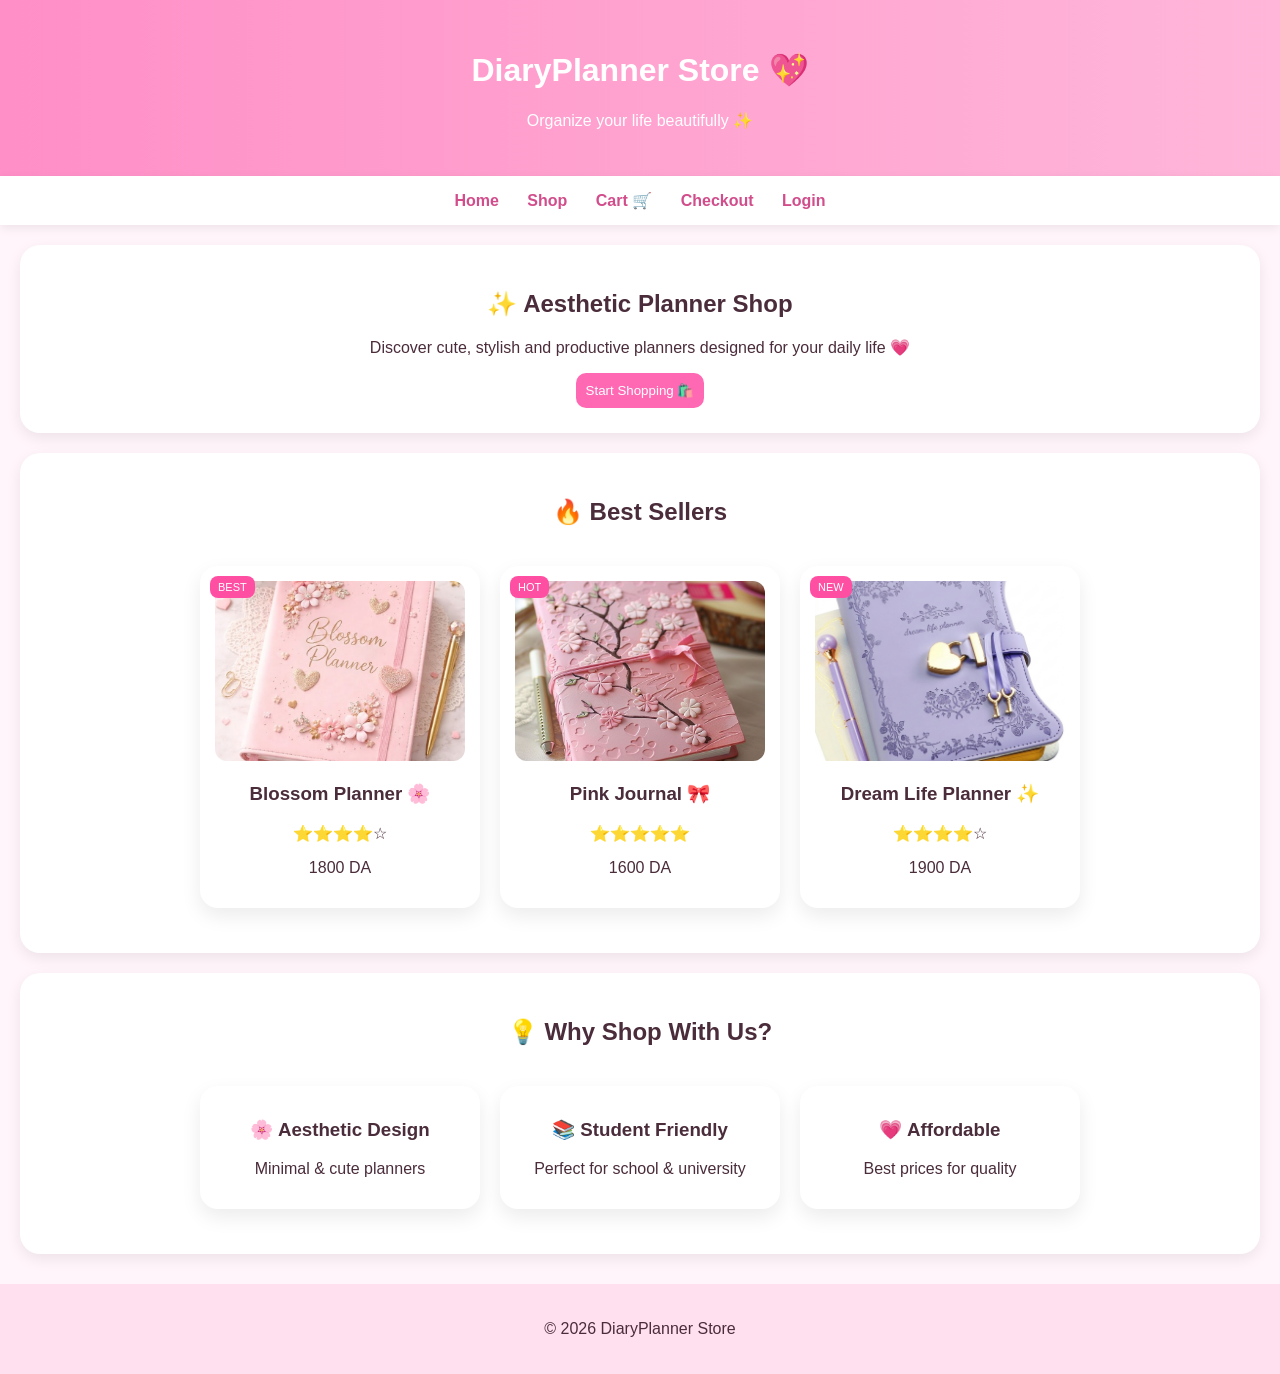
<file: index.html>
<!DOCTYPE html>
<html>
<head>
<meta charset="UTF-8">
<title>DiaryPlanner Store 💖</title>
<link rel="stylesheet" href="style.css">
</head>

<body>

<header>
<h1>DiaryPlanner Store 💖</h1>
<p>Organize your life beautifully ✨</p>
</header>

<nav>
<a href="index.html">Home</a>
<a href="produits.html">Shop</a>
<a href="panier.html">Cart 🛒</a>
<a href="checkout.html">Checkout</a>
<a href="login.html">Login</a>
</nav>

<!-- HERO -->
<section class="hero">
<h2>✨ Aesthetic Planner Shop</h2>
<p>Discover cute, stylish and productive planners designed for your daily life 💗</p>

<button onclick="location.href='produits.html'">
Start Shopping 🛍️
</button>
</section>

<!-- SAME STYLE AS SHOP -->
<section class="hero">
<h2>🔥 Best Sellers</h2>

<div class="products">

<div class="card">
<div class="badge">BEST</div>
<img src="blossom planner.jfif">
<h3>Blossom Planner 🌸</h3>
<p>⭐⭐⭐⭐☆</p>
<p>1800 DA</p>
</div>

<div class="card">
<div class="badge">HOT</div>
<img src="planner3.jpg">
<h3>Pink Journal 🎀</h3>
<p>⭐⭐⭐⭐⭐</p>
<p>1600 DA</p>
</div>

<div class="card">
<div class="badge">NEW</div>
<img src="dream life planner.png">
<h3>Dream Life Planner ✨</h3>
<p>⭐⭐⭐⭐☆</p>
<p>1900 DA</p>
</div>

</div>
</section>

<!-- SAME STRUCTURE FEEL -->
<section class="hero">
<h2>💡 Why Shop With Us?</h2>

<div class="products">

<div class="card">
<h3>🌸 Aesthetic Design</h3>
<p>Minimal & cute planners</p>
</div>

<div class="card">
<h3>📚 Student Friendly</h3>
<p>Perfect for school & university</p>
</div>

<div class="card">
<h3>💗 Affordable</h3>
<p>Best prices for quality</p>
</div>

</div>
</section>

<footer>
<p>© 2026 DiaryPlanner Store</p>
</footer>

</body>
</html>
</file>
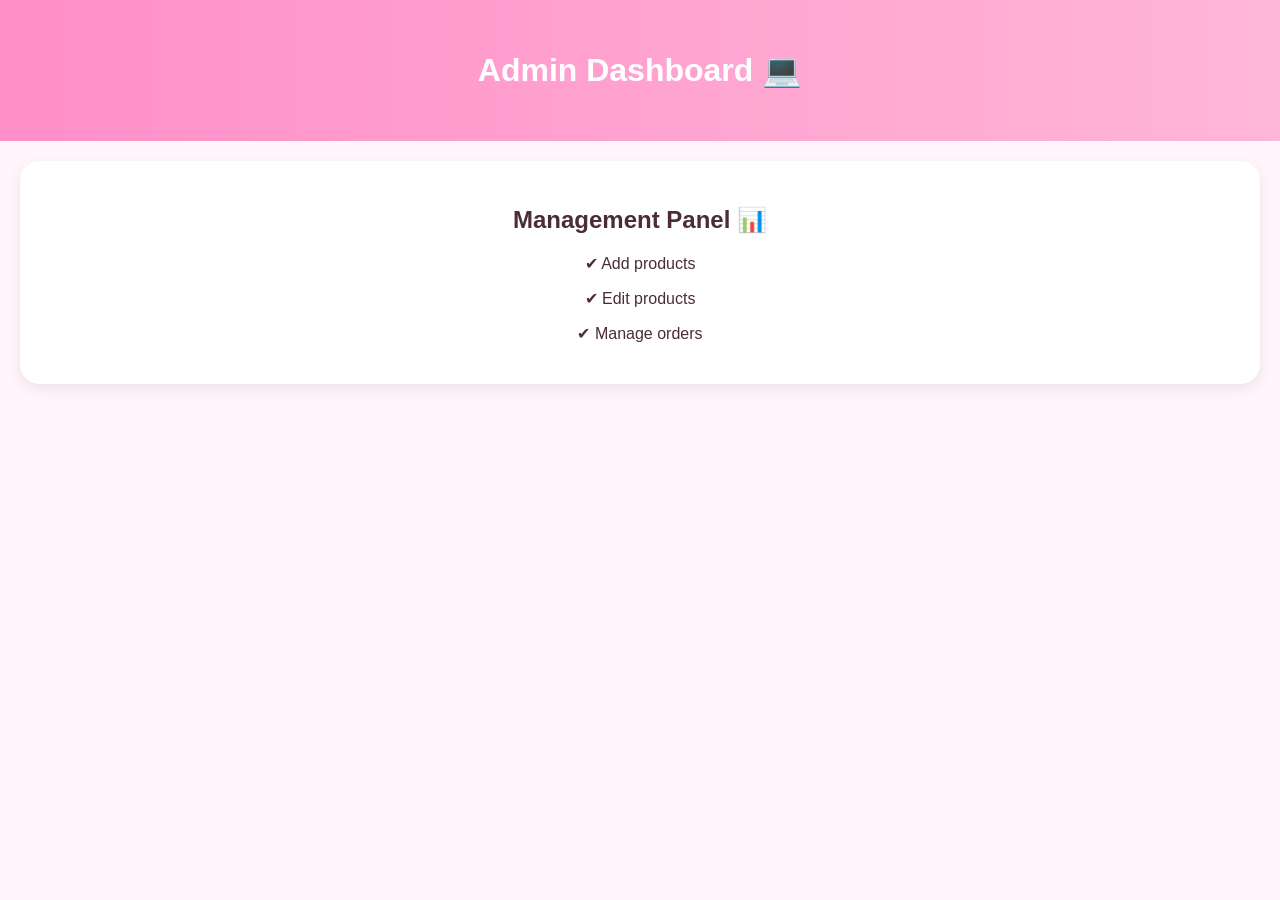
<file: admin.html>
<!DOCTYPE html>
<html>
<head>
<meta charset="UTF-8">
<title>Admin 💻</title>
<link rel="stylesheet" href="style.css">
</head>

<body>

<header>
<h1>Admin Dashboard 💻</h1>
</header>

<section class="hero">
<h2>Management Panel 📊</h2>
<p>✔ Add products</p>
<p>✔ Edit products</p>
<p>✔ Manage orders</p>
</section>

</body>
</html>
</file>
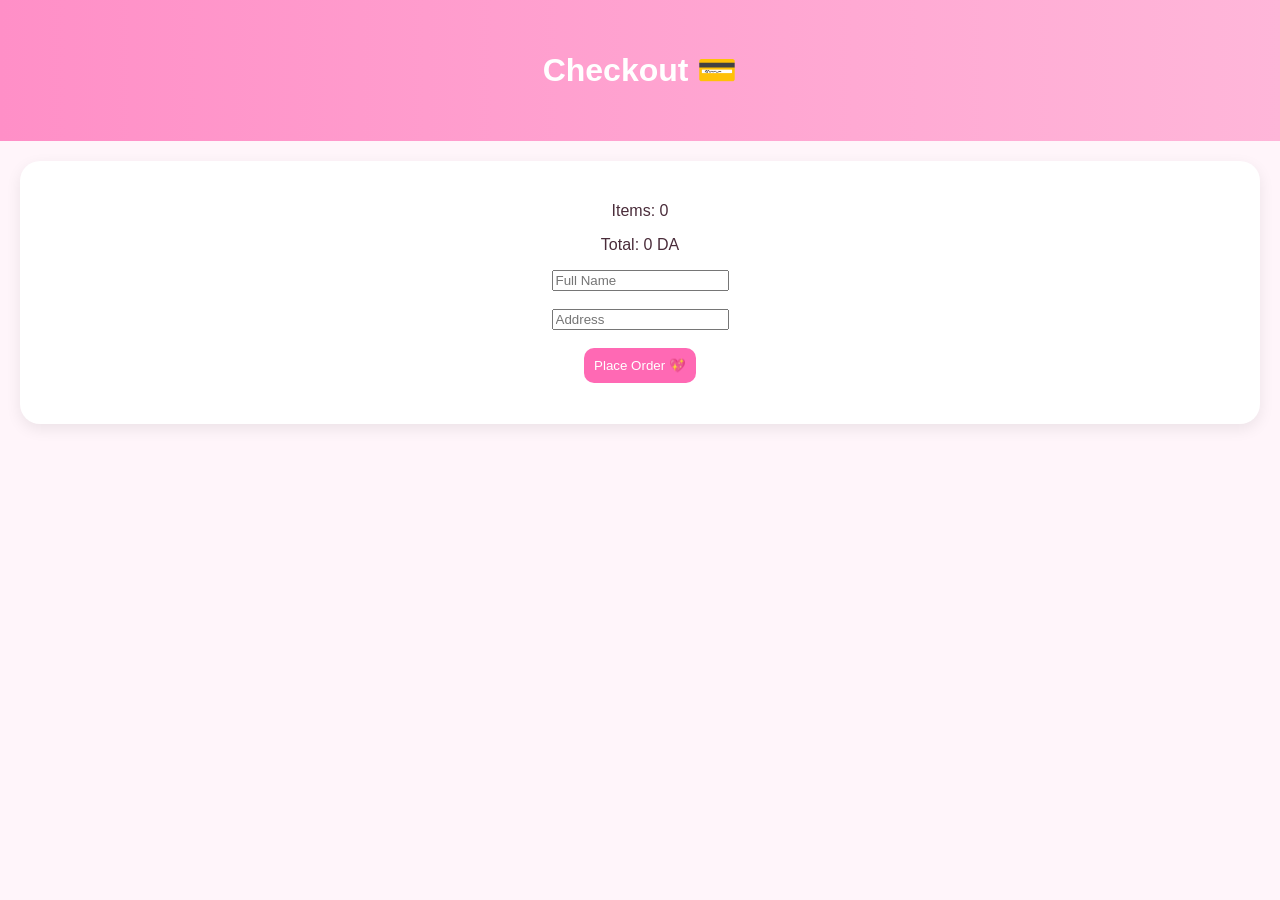
<file: checkout.html>
<!DOCTYPE html>
<html>
<head>
<meta charset="UTF-8">
<title>Checkout 💳</title>
<link rel="stylesheet" href="style.css">
</head>

<body>

<header>
<h1>Checkout 💳</h1>
</header>

<section class="hero">

<p>Items: <span id="cart"></span></p>
<p>Total: <span id="total"></span> DA</p>

<input placeholder="Full Name"><br><br>
<input placeholder="Address"><br><br>

<button onclick="order()">Place Order 💖</button>

<p id="msg"></p>

</section>

<script>
document.getElementById("cart").innerText = localStorage.getItem("cart") || 0;
document.getElementById("total").innerText = localStorage.getItem("total") || 0;

function order(){
document.getElementById("msg").innerText = "Order placed ✔";
localStorage.clear();
}
</script>

</body>
</html>
</file>
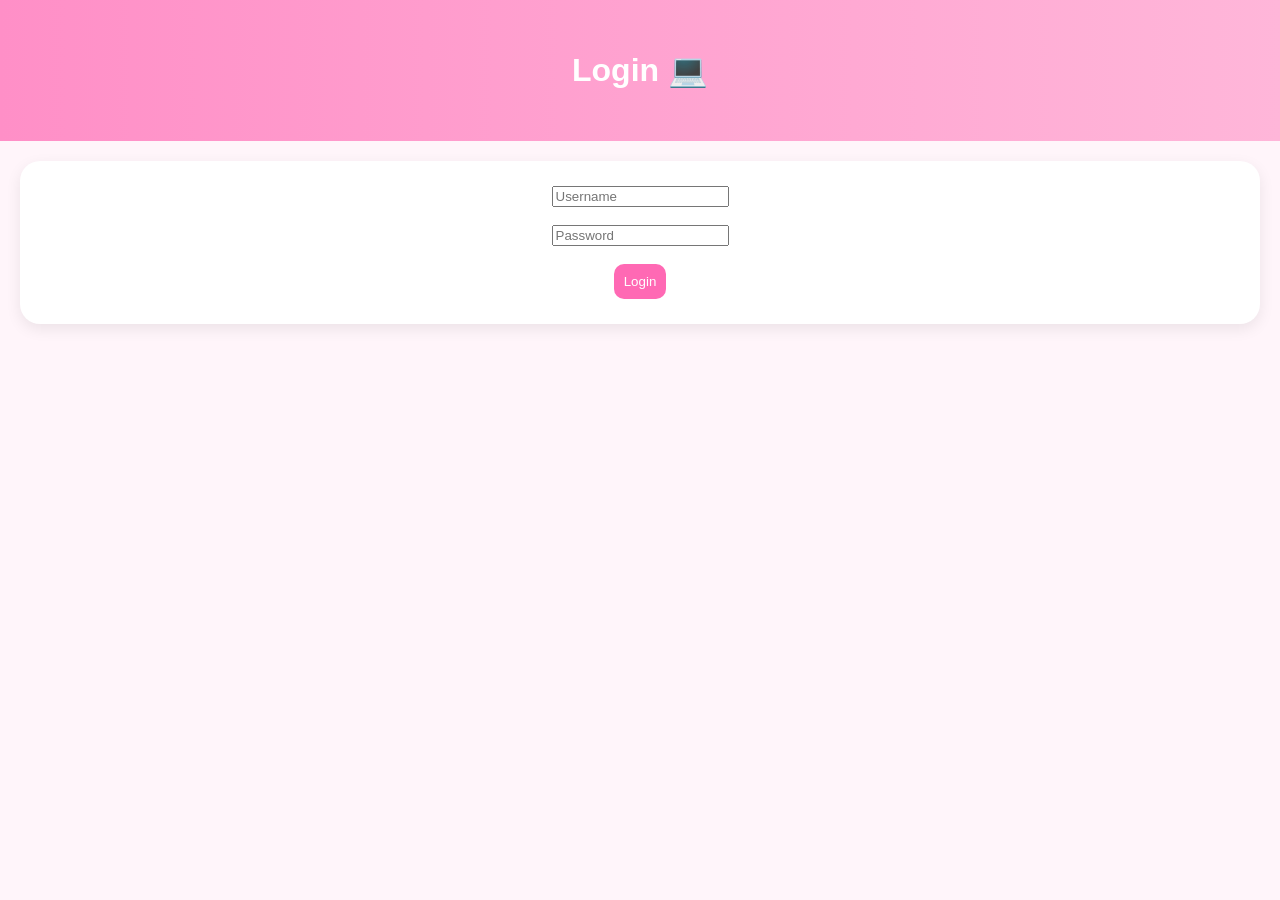
<file: login.html>
<!DOCTYPE html>
<html>
<head>
<meta charset="UTF-8">
<title>Login 💻</title>
<link rel="stylesheet" href="style.css">
</head>

<body>

<header>
<h1>Login 💻</h1>
</header>

<section class="hero">

<input placeholder="Username"><br><br>
<input type="password" placeholder="Password"><br><br>

<button onclick="alert('Login success ✔')">Login</button>

</section>

</body>
</html>
</file>
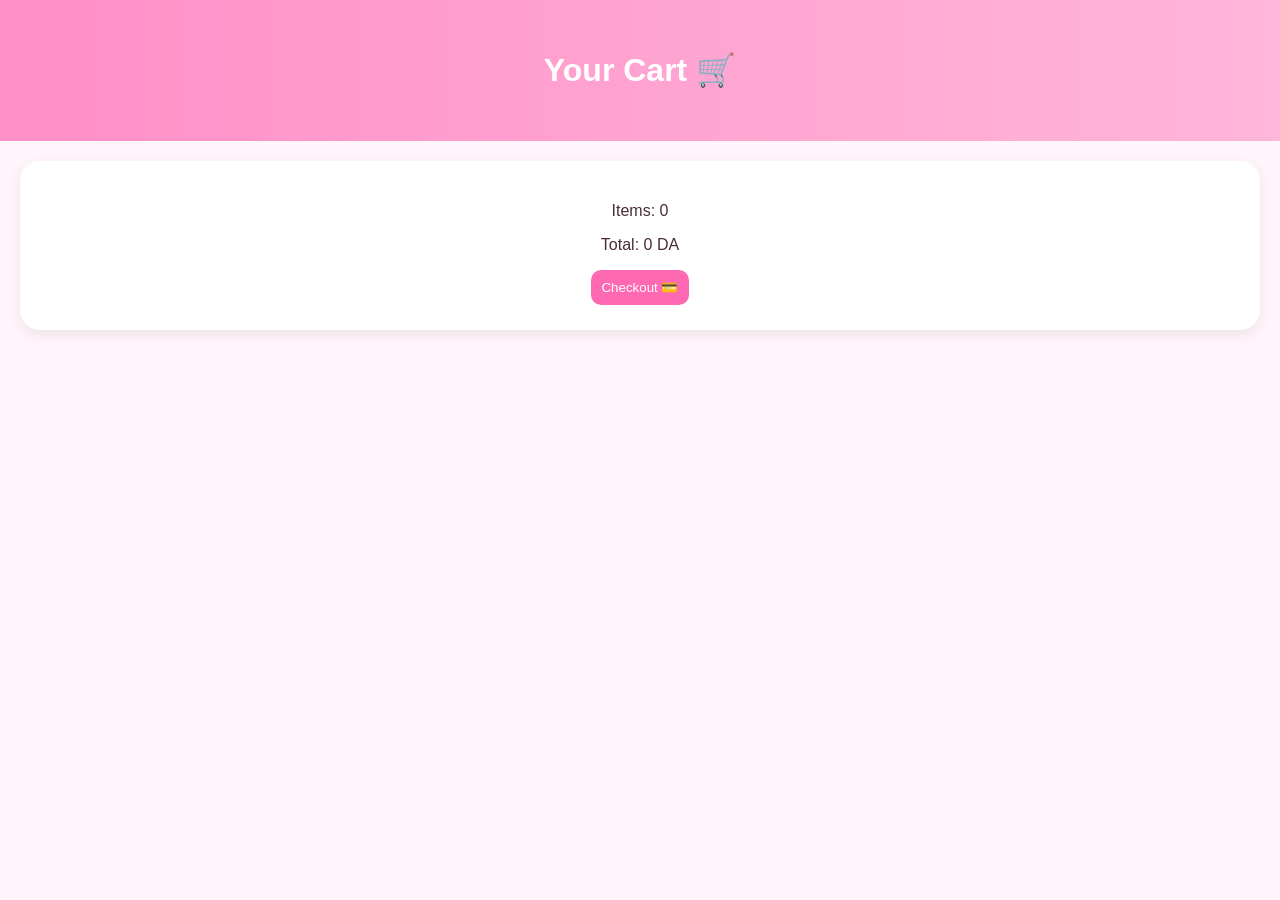
<file: panier.html>
<!DOCTYPE html>
<html>
<head>
<meta charset="UTF-8">
<title>Cart 🛒</title>
<link rel="stylesheet" href="style.css">
</head>

<body>

<header>
<h1>Your Cart 🛒</h1>
</header>

<section class="hero">

<p>Items: <span id="cart"></span></p>
<p>Total: <span id="total"></span> DA</p>

<button onclick="location.href='checkout.html'">
Checkout 💳
</button>

</section>

<script>
document.getElementById("cart").innerText = localStorage.getItem("cart") || 0;
document.getElementById("total").innerText = localStorage.getItem("total") || 0;
</script>

</body>
</html>
</file>
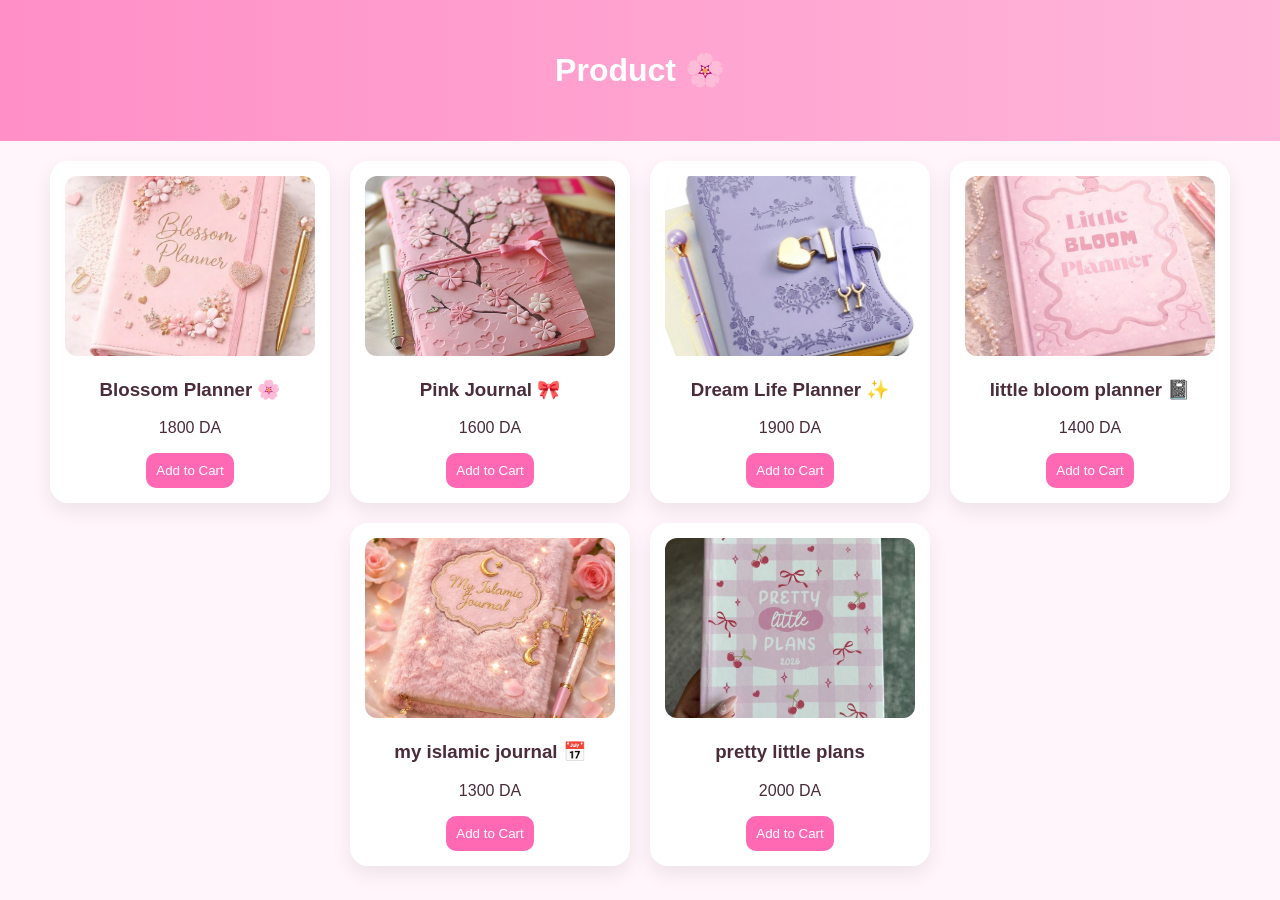
<file: produits.html>
<!DOCTYPE html>
<html>
<head>
<meta charset="UTF-8">
<title>Product 🌸</title>
<link rel="stylesheet" href="style.css">
</head>

<body>

<header>
<h1>Product 🌸</h1>
</header>

<section class="products">

<div class="card">
<img src="blossom planner.jfif">
<h3>Blossom Planner 🌸</h3>
<p>1800 DA</p>
<button>Add to Cart</button>
</div>

<div class="card">
<img src="planner3.jpg">
<h3>Pink Journal 🎀</h3>
<p>1600 DA</p>
<button>Add to Cart</button>
</div>

<div class="card">
<img src="dream life planner.png">
<h3>Dream Life Planner ✨</h3>
<p>1900 DA</p>
<button>Add to Cart</button>
</div>

<div class="card">
<img src="planner4.jpg">
<h3>little bloom planner 📓</h3>
<p>1400 DA</p>
<button>Add to Cart</button>
</div>

<div class="card">
<img src="planner6.jpg">
<h3> my islamic journal 📅</h3>
<p>1300 DA</p>
<button>Add to Cart</button>
</div>

<div class="card">
<img src="planner5.jpg">
<h3>pretty little plans</h3>
<p>2000 DA</p>
<button>Add to Cart</button>
</div>

</section>
</file>
<file: style.css>
body{
font-family: Arial, sans-serif;
margin:0;
background:#fff5fa;
text-align:center;
color:#4a2c3a;
}

header{
background: linear-gradient(90deg, #ff8fc7, #ffb6d9);
padding:30px;
color:white;
}

nav{
background:white;
padding:15px;
box-shadow:0 3px 10px rgba(0,0,0,0.08);
position:sticky;
top:0;
}

nav a{
margin:12px;
text-decoration:none;
color:#d14d8b;
font-weight:bold;
}

.hero{
background:white;
margin:20px;
padding:25px;
border-radius:20px;
box-shadow:0 5px 15px rgba(0,0,0,0.08);
}

.products{
display:flex;
flex-wrap:wrap;
justify-content:center;
gap:20px;
padding:20px;
}

.card{
background:white;
width:250px;
padding:15px;
border-radius:18px;
box-shadow:0 8px 20px rgba(0,0,0,0.08);
transition:0.3s;
position:relative;
}

.card:hover{
transform:scale(1.03);
}

img{
width:100%;
height:180px;
object-fit:cover;
border-radius:12px;
}

button{
background:#ff69b4;
color:white;
border:none;
padding:10px;
border-radius:10px;
cursor:pointer;
transition:0.2s;
}

button:hover{
background:#ff4fa3;
}

button:active{
transform:scale(0.95);
}

.badge{
position:absolute;
top:10px;
left:10px;
background:#ff4fa3;
color:white;
padding:5px 8px;
font-size:11px;
border-radius:8px;
}

footer{
margin-top:30px;
padding:20px;
background:#ffe0ef;
}

/* MOBILE */
@media(max-width:768px){
.products{
flex-direction:column;
align-items:center;
}
.card{
width:90%;
}
}
</file>
